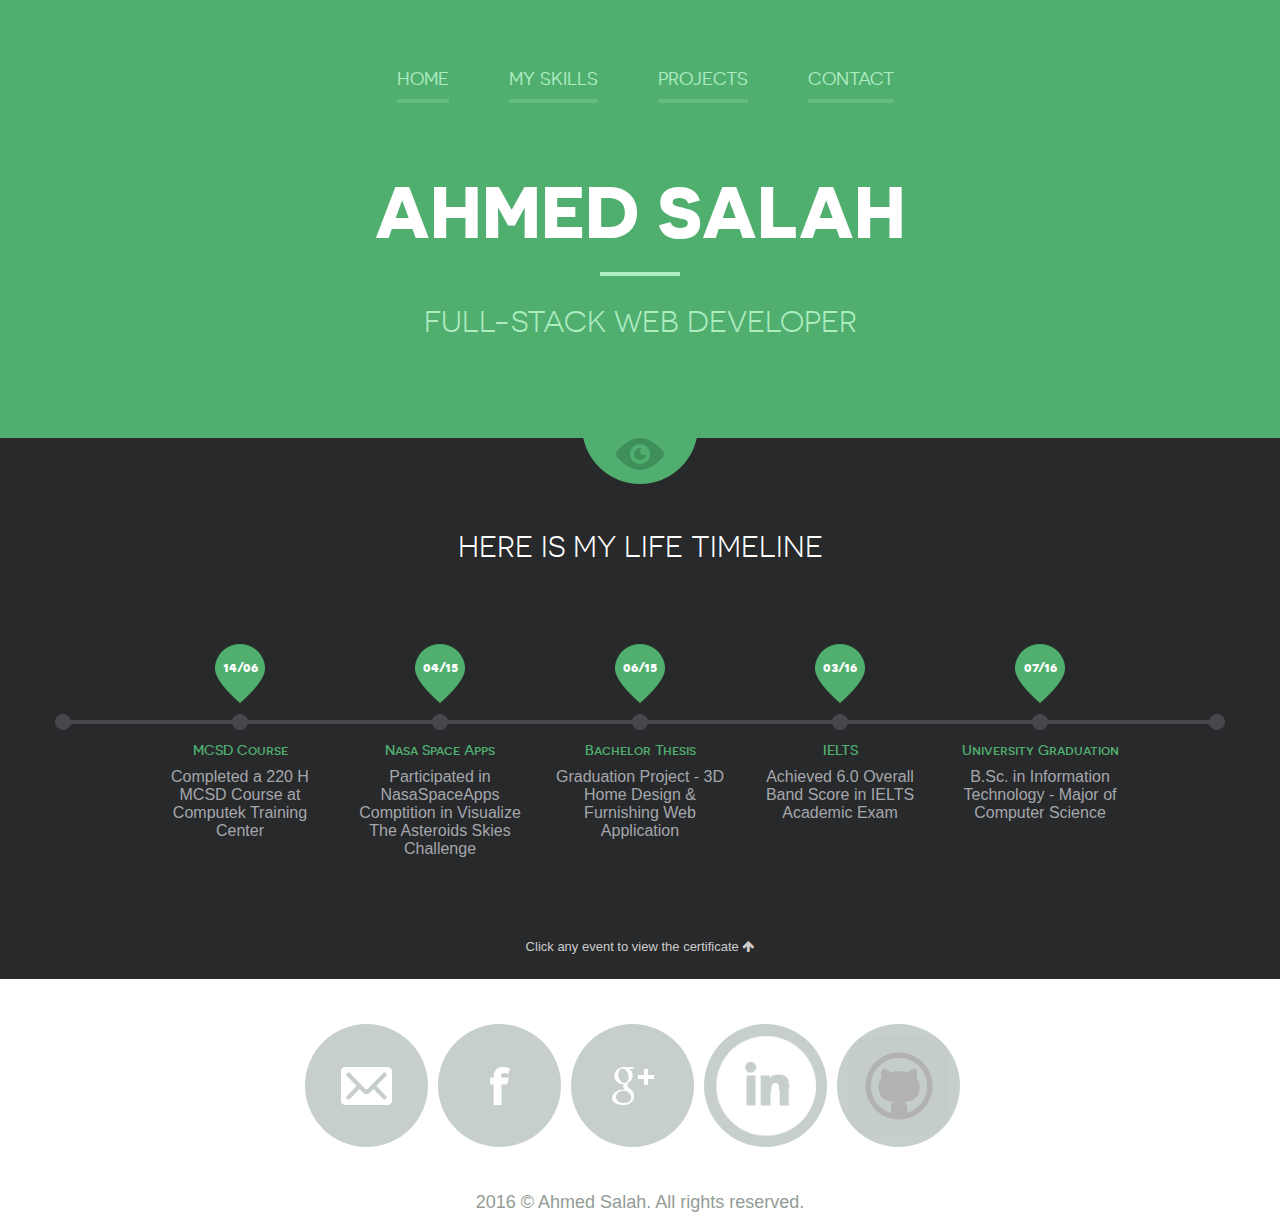
<file: index.html>
<!DOCTYPE html>
<!--[if lte IE 8]> <html class="oldie" lang="en"> <![endif]-->
<!--[if IE 9]> <html class="ie9" lang="en"> <![endif]-->
<!--[if gt IE 9]><!--> <html lang="en"> <!--<![endif]-->
<head>
	<meta charset="utf-8">
	<meta name="viewport" content="width=device-width, initial-scale=1, maximum-scale=1, minimum-scale=1, user-scalable=no">
	<meta http-equiv="X-UA-Compatible" content="IE=edge,chrome=1">
	<meta name="format-detection" content="telephone=no">
	<title>Ahmed Salah</title>
	<link rel="stylesheet" href="js/fancybox/jquery.fancybox.css" type="text/css" media="screen" />
	<link rel="stylesheet" href="https://cdnjs.cloudflare.com/ajax/libs/font-awesome/4.7.0/css/font-awesome.min.css" />
	<link rel="stylesheet" href="css/all.css" />
	<link rel="stylesheet" href="css/screen.css" />
	<!--[if lt IE 9]>
		<script src="http://html5shiv.googlecode.com/svn/trunk/html5.js"></script>
	<![endif]-->
</head>
<body>
	<div id="wrapper">
		<div class="wrapper-holder">
			<header id="header">
				<a class="menu_trigger" href="#">menu</a>
					<nav id="nav">
						<ul>
							<li><a class="active" href="index.html">Home</a></li>
							<li><a href="myskills.html">My skills</a></li>
							<li><a href="portfolio.html">Projects</a></li>
							<li><a href="contact.html">Contact</a></li>
						</ul>
					</nav>
				<h1 class="logo">Ahmed Salah</h1>
				<h2 class="slogan">Full-Stack Web Developer</h2>
			</header>
		</div>
		<div class="wrapper-holder grey">
			<section id="main">
				<h2>Here is my life timeline</h2>
				<div class="box_timeline_holder">
					<div class="box_timeline">
						<ul>
							<li>
								<div class="date">
									<span>14/06</span>
								</div>
								<a target="_blank" href="https://drive.google.com/open?id=0B5XzS60V26PBbGlqSVBaQmlaSWs"><h3>MCSD Course</h3></a>
								<p>Completed a 220 H MCSD Course at Computek Training Center</p>
							</li>
							<li>
								<div class="date">
									<span>04/15</span>
								</div>
								<a target="_blank" href="https://drive.google.com/open?id=0B5XzS60V26PBbkdQbVZhME5CQ0U"><h3>Nasa Space Apps</h3></a>
								<p>Participated in NasaSpaceApps Comptition in Visualize The Asteroids Skies Challenge</p>
							</li>
							<li>
								<div class="date">
									<span>06/15</span>
								</div>
								<a target="_blank" href="https://drive.google.com/open?id=0B5XzS60V26PBalUyNXVnSDRRU3M"><h3>Bachelor Thesis</h3></a>
								<p>Graduation Project - 3D Home Design & Furnishing Web Application</p>
							</li>
							<li>
								<div class="date">
									<span>03/16</span>
								</div>
								<a target="_blank" href="https://drive.google.com/open?id=0B5XzS60V26PBWjMwdjFLZldxVUE"><h3>IELTS</h3></a>
								<p>Achieved 6.0 Overall Band Score in IELTS Academic Exam</p>
							</li>
							<li>
								<div class="date">
									<span>07/16</span>
								</div>
								<a target="_blank" href="https://drive.google.com/open?id=0B5XzS60V26PBSlMwajk0MlZMczQ"><h3>University Graduation</h3></a>
								<p>B.Sc. in Information Technology - Major of Computer Science</p>
							</li>
						</ul>
					</div>
				</div>
			</section>
			<p style="text-align: center; font-size: 13px; margin-top: -30px; color: #ccc;">Click any event to view the certificate <i class="fa fa-arrow-up"></i></p>
		</div>
		<footer id="footer">
			<div class="footer-content">
				<ul class="social">
					<li class="email"><a href="mailto:a.salah.b@gmail.com">Email</a></li>
					<li class="facebook"><a target="_blank" href="https://www.facebook.com/AbuSalah93">Facebook</a></li>
					<li class="google"><a target="_blank" href="https://plus.google.com/u/0/+AhmedSalah93">Google+</a></li>
					<li class="linkedin"><a target="_blank" href="https://eg.linkedin.com/in/asalahb">LinkedIn</a></li>
					<li class="github"><a target="_blank" href="https://github.com/AhmedSalahBasha">Github</a></li>
				</ul>
				<p class="copy">2016 &copy; Ahmed Salah. All rights reserved.</p>
			</div>
		</footer>	
	</div>
	<script src="https://code.jquery.com/jquery-1.11.1.min.js"></script>
	<script src="js/isotope.pkgd.min.js"></script>
	<script src="js/cells-by-row.js"></script>
	<script type="text/javascript" src="js/fancybox/jquery.fancybox.pack.js"></script>
	<script type="text/javascript" src="js/main.js"></script>
</body>
</html>
</file>
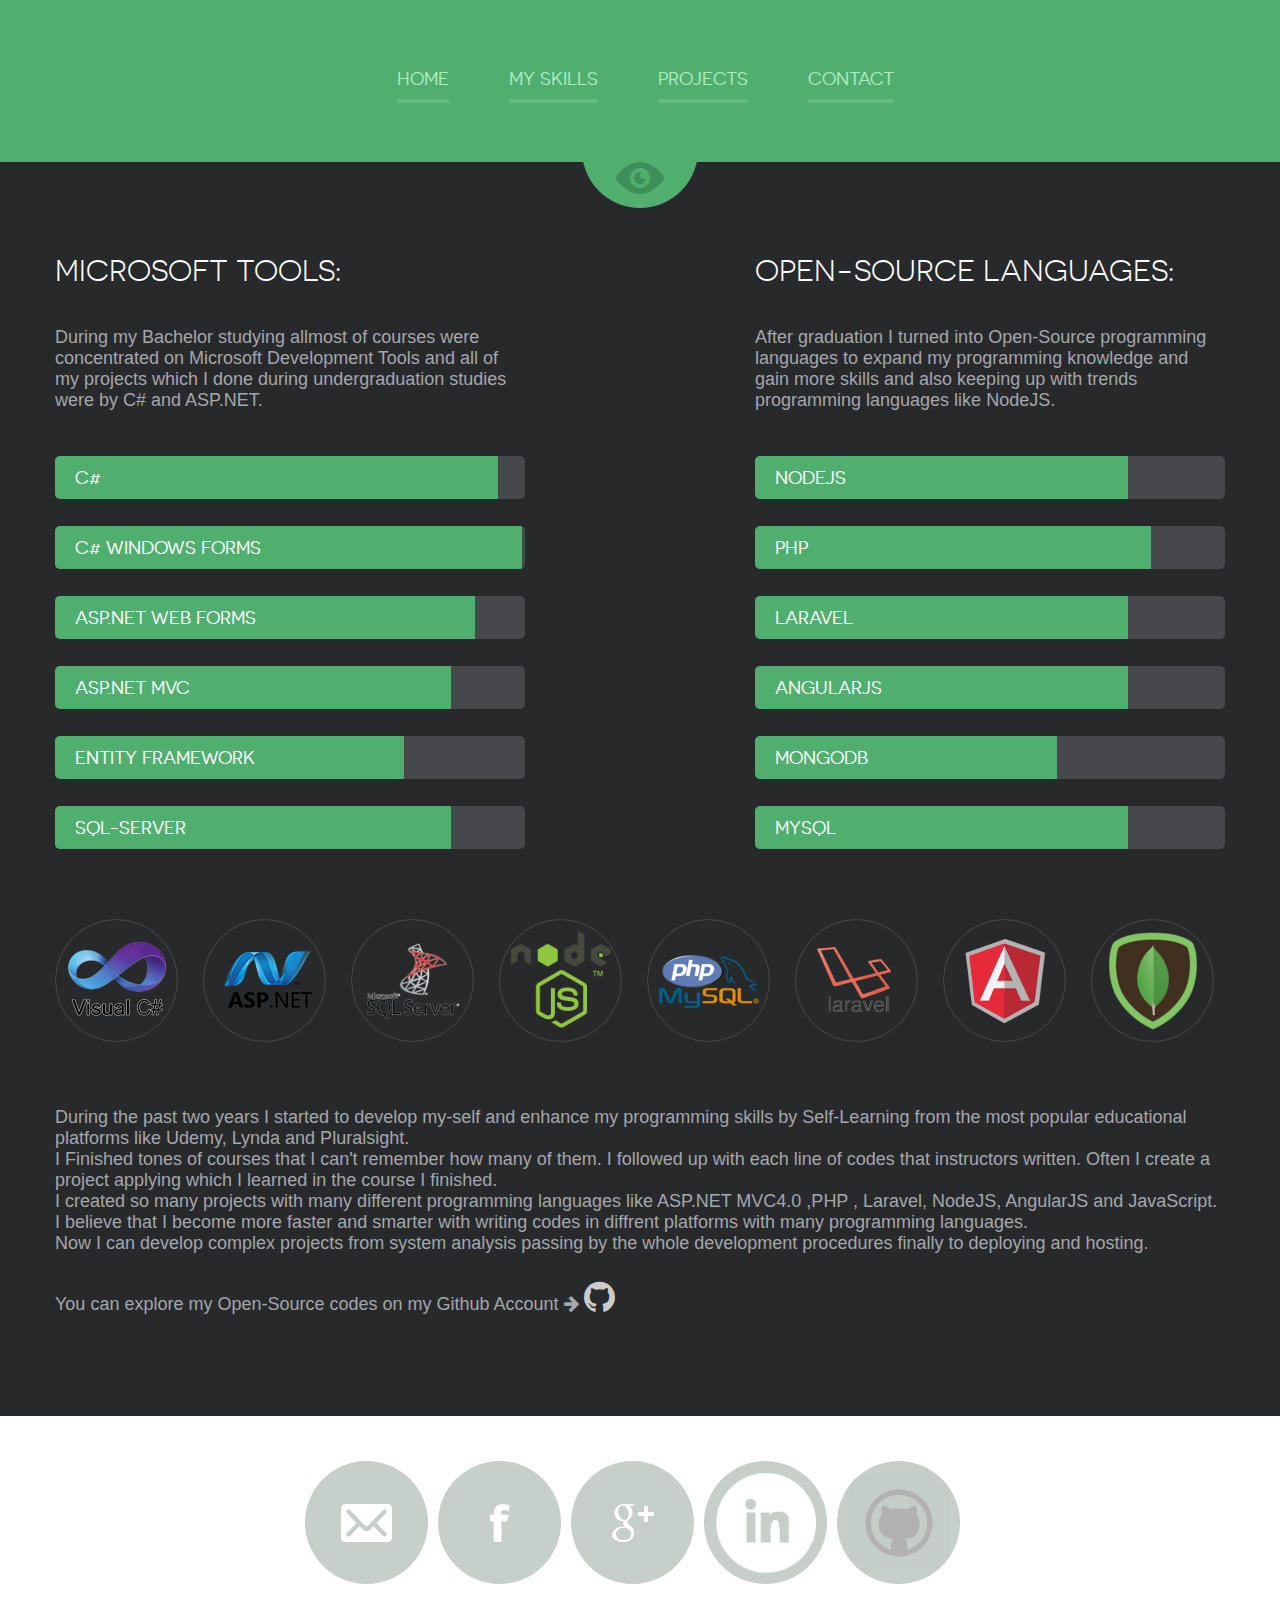
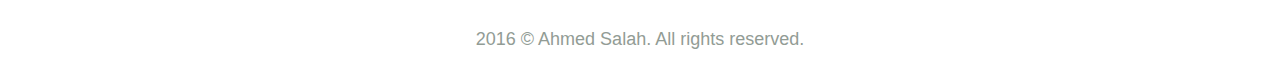
<file: myskills.html>
<!DOCTYPE html>
<!--[if lte IE 8]> <html class="oldie" lang="en"> <![endif]-->
<!--[if IE 9]> <html class="ie9" lang="en"> <![endif]-->
<!--[if gt IE 9]><!--> <html lang="en"> <!--<![endif]-->
<head>
	<meta charset="utf-8">
	<meta name="viewport" content="width=device-width, initial-scale=1, maximum-scale=1, minimum-scale=1, user-scalable=no">
	<meta http-equiv="X-UA-Compatible" content="IE=edge,chrome=1">
	<meta name="format-detection" content="telephone=no">
	<title>My Skills</title>
	<link rel="stylesheet" href="js/fancybox/jquery.fancybox.css" type="text/css" media="screen" />
	<link rel="stylesheet" href="https://cdnjs.cloudflare.com/ajax/libs/font-awesome/4.7.0/css/font-awesome.min.css" />
	<link rel="stylesheet" href="css/all.css" />
	<link rel="stylesheet" href="css/screen.css" />
	<!--[if lt IE 9]>
		<script src="http://html5shiv.googlecode.com/svn/trunk/html5.js"></script>
	<![endif]-->
</head>
<body>
	<div id="wrapper" class="inner">
		<div class="wrapper-holder">
			<header id="header">
				<a class="menu_trigger" href="#">menu</a>
					<nav id="nav">
						<ul>
							<li><a href="index.html">Home</a></li>
							<li><a class="active" href="myskills.html">My Skills</a></li>
							<li><a href="portfolio.html">Projects</a></li>
							<li><a href="contact.html">Contact</a></li>
						</ul>
					</nav>
			</header>
		</div>
		<div class="wrapper-holder grey">
			<section id="main">
				<div class="skills_holder">
					<div class="column">
						<h2>Microsoft Tools:</h2>
						<p>During my Bachelor studying allmost of courses were concentrated on Microsoft Development Tools and all of my projects which I done during undergraduation studies were by C# and ASP.NET.</p>
						<ul class="progress">
							<li><span class="c">C#</span></li>
							<li><span class="win-forms">C# Windows Forms</span></li>
							<li><span class="asp">ASP.NET Web Forms</span></li>
							<li><span class="mvc">ASP.NET MVC</span></li>
							<li><span class="entity">Entity Framework</span></li>
							<li><span class="sql">SQL-Server</span></li>
						</ul>
					</div>
					<div class="column column-add">
						<h2>Open-Source Languages:</h2>
						<p>After graduation I turned into Open-Source programming languages to expand my programming knowledge and gain more skills and also keeping up with trends programming languages like NodeJS.</p>
						<ul class="progress">
							<li><span class="node">NodeJS</span></li>
							<li><span class="php">PHP</span></li>
							<li><span class="laravel">Laravel</span></li>
							<li><span class="angular">AngularJS</span></li>
							<li><span class="mongo">MongoDB</span></li>
							<li><span class="mysql">MySQL</span></li>
						</ul>
					</div>
				</div>
				<ul class="plagin_list">
					<li class="li_c"><a>C#</a></li>
					<li class="li_asp"><a>ASP.NET</a></li>
					<li class="li_sql"><a>SQL-Server</a></li>
					<li class="li_node"><a>NodeJS</a></li>
					<li class="li_php"><a>PHP&MySQL</a></li>
					<li class="li_laravel"><a>Laravel</a></li>
					<li class="li_ng"><a>AngularJS</a></li>
					<li class="li_mongo"><a>MongoDB</a></li>
				</ul>
				<p>During the past two years I started to develop my-self and enhance my programming skills by Self-Learning from the most popular educational platforms like Udemy, Lynda and Pluralsight.<br> I Finished tones of courses that I can't remember how many of them. I followed up with each line of codes that instructors written. Often I create a project applying which I learned in the course I finished. <br> I created so many projects with many different programming languages like ASP.NET MVC4.0 ,PHP , Laravel, NodeJS, AngularJS and JavaScript. I believe that I become more faster and smarter with writing codes in diffrent platforms with many programming languages. <br> Now I can develop complex projects from system analysis passing by the whole development procedures finally to deploying and hosting.</p>
				<p>You can explore my Open-Source codes on my Github Account <i class="fa fa-arrow-right"></i> <a target="_blank" href="https://github.com/AhmedSalahBasha"><i style="color: #ccc;" class="fa fa-github fa-2x"></i></a></p>
			</section>
		</div>
		<footer id="footer">
			<div class="footer-content">
				<ul class="social">
					<li class="email"><a href="mailto:a.salah.b@gmail.com">Email</a></li>
					<li class="facebook"><a target="_blank" href="https://www.facebook.com/AbuSalah93">Facebook</a></li>
					<li class="google"><a target="_blank" href="https://plus.google.com/u/0/+AhmedSalah93">Google+</a></li>
					<li class="linkedin"><a target="_blank" href="https://eg.linkedin.com/in/asalahb">LinkedIn</a></li>
					<li class="github"><a target="_blank" href="https://github.com/AhmedSalahBasha">Github</a></li>
				</ul>
				<p class="copy">2016 &copy; Ahmed Salah. All rights reserved.</p>
			</div>
		</footer>	
	</div>
	<script src="https://code.jquery.com/jquery-1.11.1.min.js"></script>
	<script src="js/isotope.pkgd.min.js"></script>
	<script src="js/cells-by-row.js"></script>
	<script type="text/javascript" src="js/fancybox/jquery.fancybox.pack.js"></script>
	<script type="text/javascript" src="js/main.js"></script>
</body>
</html>
</file>
<file: css/all.css>
@font-face {
    font-family: 'novecentosanswide';
    src: url('../fonts/novecentosanswide-normal-webfont.eot');
    src: url('../fonts/novecentosanswide-normal-webfont.eot?#iefix') format('embedded-opentype'),
         url('../fonts/novecentosanswide-normal-webfont.woff') format('woff'),
         url('../fonts/novecentosanswide-normal-webfont.ttf') format('truetype'),
         url('../fonts/novecentosanswide-normal-webfont.svg#novecento_sans_widenormal') format('svg');
    font-weight: normal;
    font-style: normal;
}
@font-face {
    font-family: 'novecentosanswide';
    src: url('../fonts/novecentosanswide-bold-webfont.eot');
    src: url('../fonts/novecentosanswide-bold-webfont.eot?#iefix') format('embedded-opentype'),
         url('../fonts/novecentosanswide-bold-webfont.woff') format('woff'),
         url('../fonts/novecentosanswide-bold-webfont.ttf') format('truetype'),
         url('../fonts/novecentosanswide-bold-webfont.svg#novecentosanswidebold') format('svg');
    font-weight: bold;
    font-style: normal;
}
@font-face {
    font-family: 'novecento_sans_widebook';
    src: url('../fonts/novecentosanswide-book-webfont.eot');
    src: url('../fonts/novecentosanswide-book-webfont.eot?#iefix') format('embedded-opentype'),
         url('../fonts/novecentosanswide-book-webfont.woff') format('woff'),
         url('../fonts/novecentosanswide-book-webfont.ttf') format('truetype'),
         url('../fonts/novecentosanswide-book-webfont.svg#novecento_sans_widebook') format('svg');
    font-weight: normal;
    font-style: normal;
}
@font-face {
    font-family: 'novecento_sans_widemedium';
    src: url('../fonts/novecentosanswide-medium-webfont.eot');
    src: url('../fonts/novecentosanswide-medium-webfont.eot?#iefix') format('embedded-opentype'),
         url('../fonts/novecentosanswide-medium-webfont.woff') format('woff'),
         url('../fonts/novecentosanswide-medium-webfont.ttf') format('truetype'),
         url('../fonts/novecentosanswide-medium-webfont.svg#novecento_sans_widemedium') format('svg');
    font-weight: normal;
    font-style: normal;
}
html, body, div, span, applet, object, iframe,
h1, h2, h3, h4, h5, h6, p, blockquote, pre,
a, abbr, acronym, address, big, cite, code,
del, dfn, em, img, ins, kbd, q, s, samp,
small, strike, sub, sup, tt, var,
b, u, i, center,
dl, dt, dd, ol, ul, li,
fieldset, form, label, legend,
table, caption, tbody, tfoot, thead, tr, th, td,
article, aside, canvas, details, figcaption, figure, 
footer, header, hgroup, menu, nav, section, summary,
time, mark, audio, video {
	margin: 0;
	padding: 0;
	border: 0;
	font-size: 100%;
	font: inherit;
	vertical-align: baseline;
}

article, aside, details, figcaption, figure, 
footer, header, hgroup, menu, nav, section {
	display: block;
}

img {
	vertical-align: middle;
}

ol, ul {
	list-style: none;
}

blockquote, q {
	quotes: none;
}

blockquote:before, blockquote:after,
q:before, q:after {
	content: '';
	content: none;
}

table {
	border-collapse: collapse;
	border-spacing: 0;
}

a[href], label[for], select, 
input[type=checkbox], input[type=radio] {
	cursor: pointer;
}

button, input[type=button], input[type=image], 
input[type=reset], input[type=submit] {
	padding: 0;
	overflow: visible;
	cursor: pointer;
}
input[type=text], input[type=email], input[type=reset], input[type=button], input[type=submit], button{
	-webkit-appearance: none;
	-webkit-border-radius: 0;
}
input[type=url], input[type=password], input[type=text], input[type=email], input[type=reset], input[type=button], input[type=submit], button, textarea{
     -webkit-appearance: none;
     -webkit-border-radius: 0;
     box-sizing: border-box;-webkit-box-sizing: border-box; -moz-box-sizing: border-box;
}

button::-moz-focus-inner, 
input[type=button]::-moz-focus-inner, 
input[type=image]::-moz-focus-inner, 
input[type=reset]::-moz-focus-inner, 
input[type=submit]::-moz-focus-inner {
	border: 0;
}


body,
html {height: 100%;}
body{
	margin:0;
	color:#a4a7ac;
	font:18px Arial, Helvetica, sans-serif;
	-webkit-text-size-adjust: none; 
}
img{border-style:none; vertical-align: top;}
a{text-decoration:none; color:#6e6e6e;}
a:hover{text-decoration:underline;}
#wrapper{
	width:100%;
	height: 100%;
	display:table;
}
.wrapper-holder {
	width:100%;
    display:table-row;
    background: #50af6f;
}
.wrapper-holder.grey{background: #28292b;}
#header {
	max-width: 1170px;
	margin: 0 auto;
	padding: 69px 0 50px;
	position:relative;
}
.menu_trigger{
	width: 31px;
	height: 31px;
	right:0;
	background: url(../images/btn_mobile_menu.png) no-repeat;
	text-indent: -9999em;
	display: none;
	top: 5px;
	position: absolute;
}
.logo {
	text-align:center;
	font-family: 'novecentosanswide';
	font-weight:bold;
	color: #fff;
	font-size: 72px;
	line-height: 74px;
	display: block;
	text-transform: uppercase;
	margin: 85px 0 23px;
}
#nav {
	position: relative;
	display: table;
	margin: 0 auto 22px;
	padding: 0 0 0 10px;
}
#nav ul {
	text-align: center;
}
#nav ul li {
	float: left;
	padding: 0 0 0 60px;
}
#nav ul li:first-child{padding: 0;}
#nav ul a {
	color: #aeecc2;
	font-size: 18px;
	line-height: 20px;
	text-transform: uppercase;
	padding: 0 0 10px;
	border-bottom: 4px solid #62bb7f;
	font-family: 'novecentosanswide';
	font-weight: normal;
}
#nav ul a:hover,#nav ul a.active{
	color: #fff;
	border-bottom: 4px solid #fff;
	text-decoration: none;
	-webkit-transition: all 0.5s ease-in-out;
-moz-transition: all 0.5s ease-in-out;
-o-transition: all 0.5s ease-in-out;
transition: all 0.5s ease-in-out;
}
h2.slogan{
	display: block;
	text-align: center;
	text-transform: uppercase;
	font-family: 'novecento_sans_widebook';
	font-size: 30px;
	line-height: 32px;
	color: #aeecc2;
	padding: 34px 0 50px 0;
	background: url(../images/slogan_bg.gif) no-repeat 50% 0;
}
/*main
 */
#main{
	max-width: 1170px;
	margin: 0 auto;
	padding: 93px 0 76px;
	position:relative;
	background: url(../images/icon_header.png) no-repeat 50% 0;
}
#main h2{
	display: block;
	text-align: center;
	text-transform: uppercase;
	font-family: 'novecento_sans_widebook';
	font-size: 30px;
	line-height: 32px;
	color: #fff;
	margin: 0 0 81px;
}
.box_timeline_holder{
	background: url(../images/bg_timeline_l.png) no-repeat 0 70px;
	position: relative;
	padding: 0 0 0 100px;
	overflow: hidden;
}
.box_timeline{
	background: url(../images/bg_timeline_r.png) no-repeat 100% 70px;
	position: relative;
	padding: 0 100px 0 0;
	overflow: hidden;
}
.box_timeline ul{
	position: relative;
	background: url(../images/bg_ul.gif) repeat-x 0 76px;
	overflow: hidden;
}
.box_timeline ul li{
	float:left;
	width: 170px;
	margin: 0 0 0 30px;
	background: url(../images/bg_ul.gif) repeat-x 0 76px;
}
.box_timeline ul li:first-child{margin: 0;}
.box_timeline ul li .date{
	background: url(../images/bg_timeline_c.png) no-repeat 50% 0;
	height: 86px;
	width: 170px;
	margin: 0 auto 12px;
	overflow: hidden;
}
.box_timeline ul li .date span{
	font-family: 'novecentosanswide';
	font-weight:bold;
	color: #fff;
	font-size: 14px;
	line-height: 16px;
	display: block;
	text-align: center;
	padding: 15px 0 0 0;
}
.box_timeline h3{
	font-family: 'novecento_sans_widemedium';
	color: #50af6f;
	font-size: 14px;
	line-height: 16px;
	display: block;
	text-align: center;
	margin: 0 0 10px;
}
.box_timeline p{
	font-family: Arial, Helvetica, sans-serif;
	color: #a4a7ac;
	font-size: 16px;
	line-height: 18px;
	display: block;
	text-align: center;
	margin: 0 0 10px;
}
/*skills*/
#main .skills_holder h2{text-align: left;margin: 0 0 40px;}
.skills_holder{
	width: 100%;
	overflow: hidden;
	margin: 0 0 40px;
}
.skills_holder .column {
	width: 470px;
	float: left;
	margin: 0 10px 0 0;
}
.skills_holder .column.column-add {
	float: right;
	margin: 0;
}
.progress{
	overflow: hidden;
	width: 100%;
	margin: 20px 0 3px 0;
}
.progress li{
	overflow: hidden;
	height: 43px;
	line-height: 43px;
	background: #46484c;
	border-radius: 5px;
	behavior: url(css/PIE.htc);
	margin: 0 0 27px;
}
.progress li span{
	background: #50af6f;
	color: #fff;
	text-transform:uppercase;
	display: block;
	font-family: 'novecentosanswide';
	font-weight: normal;
	font-size: 18px;
	padding: 0 0 0 20px;
}
.progress li span.c{width: 90%;}
.progress li span.win-forms{width: 95%;}
.progress li span.asp{width: 85%;}
.progress li span.mvc{width: 80%;}
.progress li span.entity{width: 70%;}
.progress li span.sql{width: 80%;}
.progress li span.node{width: 75%;}
.progress li span.php{width: 80%;}
.progress li span.laravel{width: 75%;}
.progress li span.angular{width: 75%;}
.progress li span.mongo{width: 60%;}
.progress li span.mysql{width: 75%;}
.plagin_list{
	width: 100%;
	overflow: hidden;
	margin: 0 0 65px;
}
.plagin_list li{
	float:left;
	margin: 0 0 0 25px;
	border-radius: 50%;
	behavior: url(css/PIE.htc);
	text-indent: -9999px;
	background: #28292b;
	width: 121px;
	height: 121px;
	position:relative;
	display: inline-block;
	border: 1px solid #46484c;
}
.plagin_list li:first-child{margin: 0;}
.plagin_list li a{
	display: block;
	vertical-align: middle;
	height: 100%;
	position: relative;
}
.plagin_list li.li_asp a{background: url(../images/icon_asp.png) no-repeat 50% 50% ;}
.plagin_list li.li_c a{background: url(../images/icon_c.png) no-repeat 50% 50% ;}
.plagin_list li.li_sql a{background: url(../images/icon_sql.png) no-repeat 50% 50% ;}
.plagin_list li.li_node a{background: url(../images/icon_node.png) no-repeat 50% 50% ;}
.plagin_list li.li_php a{background: url(../images/icon_php.png) no-repeat 50% 50% ;}
.plagin_list li.li_laravel a{background: url(../images/icon_laravel.png) no-repeat 50% 50% ;}
.plagin_list li.li_ng a{background: url(../images/icon_ng.png) no-repeat 50% 50% ;}
.plagin_list li.li_mongo a{background: url(../images/icon_mongo.png) no-repeat 50% 50% ;}
.wrapper-holder.grey p{padding: 0 0 25px;}
.plagin_list.none{display: none;}

/*portfolio*/
.sub_nav {
	position: relative;
	display: table;
	margin: 0 auto 79px;
	padding: 0 0 0 10px;
	text-align: center;
}
.sub_nav li {
	padding: 0 0 0 45px;
	display: inline-block;
}
/* .sub_nav li:first-child{padding: 0;} */
.sub_nav a {
	color: #a4a7ac;
	font-size: 14px;
	line-height: 16px;
	text-transform: uppercase;
	padding: 0 0 10px;
	border-bottom: 4px solid #3b3c3e;
	font-family: 'novecentosanswide';
	font-weight: normal;
}
.sub_nav a:hover,.sub_nav a.active{
	color: #50af6f;
	border-bottom: 4px solid #50af6f;
	text-decoration: none;
	-webkit-transition: all 0.5s ease-in-out;
-moz-transition: all 0.5s ease-in-out;
-o-transition: all 0.5s ease-in-out;
transition: all 0.5s ease-in-out;
}
/* begin add */
.sub_nav li {
	color: #a4a7ac;
	font-size: 14px;
	line-height: 16px;
	text-transform: uppercase;
	margin: 0 22px;
	padding: 0 0 10px;
	border-bottom: 4px solid #3b3c3e;
	font-family: 'novecentosanswide';
	font-weight: normal;
}
.sub_nav li:hover,.sub_nav .active {
	color: #50af6f;
	border-bottom: 4px solid #50af6f;
	text-decoration: none;
	cursor: pointer;
	-webkit-transition: all 0.5s ease-in-out;
	-moz-transition: all 0.5s ease-in-out;
	-o-transition: all 0.5s ease-in-out;
	transition: all 0.5s ease-in-out;
}
/* end add */
.item-list {
	overflow: hidden;
	text-align:center;
	margin: 0 0 0 -24px;
}
.item-list li {
	display:inline-block;
	margin: 0 0 25px 24px;
	vertical-align: top;
	font-size: 0;
}
.item {
	text-align: center;
	width: 270px;
	margin: 0 auto;
}
.item .image {
	position: relative;
}
.item .image img {
	max-width: 100%;
	height:auto;
	border-radius: 50%;
}
.item .hover {
	display: none;
	height: 100%;
    left: 0;
    position: absolute;
    top: 0;
    width: 100%;
    background: #6abb84;
	opacity: 0.9;
	border-radius: 50%;
	behavior: url(css/PIE.htc);
}
.item .hover.active{display: block;}
.item .item-content {
	position: relative;
	display: table-cell;
	vertical-align: middle;
	height: 270px;
	z-index: 400;
	padding: 0 30px;
}
.item a{
	text-decoration: none;
}
.item .item-content h4{
	display: block;
	background: url(../images/bg_white_border.gif) no-repeat 50% 100%;
	color: #fff;
	text-transform: uppercase;
	font-family: 'novecentosanswide';
	font-weight:bold;
	font-size: 14px;
	line-height: 16px;
	padding: 0 0 20px;
	text-align: center;
	margin: 0 0 15px;
}
.item .item-content p{
	color: #fff;
	text-align: center;
	display: block;
	font-size: 15px;
	line-height: 17px;
}
/*contact*/
.clear{clear: both;}
.images_holder{
	float: left;
	margin:5px 130px 0 0;
	width: 370px;
}
.images_holder img{
	width: 100%;
	height: auto;
	display: inline;
}
.box_contact{
	overflow:hidden;
	margin: 54px 0 0 0;
}
.box_contact span{
	color: #fff;
	font-family: 'novecento_sans_widebook';
	font-size: 30px;
	line-height: 32px;
	text-transform: uppercase;
	display: block;
	margin: 0 0 55px;
	padding: 5px 0 18px 80px;
}
.box_contact span.email{background: url(../images/icon_email2.png) no-repeat;}
.box_contact span.phone{background: url(../images/icon_phone.png) no-repeat;}
.box_contact span.skype{background: url(../images/icon_skype.png) no-repeat;}
/*footer
 */
#footer {
    width:100%;
    overflow:hidden;
    display:table-footer-group;
    background:#fff;
}
.footer-content {
	max-width: 1170px;
	margin: 0 auto;
	padding: 45px 0 20px;
	color: #a5a5a5;
}
.footer-content .social{
	overflow:hidden;
	margin: 0 auto 45px;
	width: 670px;
}
.footer-content .social li{
	float:left;
	margin: 0 0 0 10px;
	border-radius: 50%;
	behavior: url(css/PIE.htc);
	text-indent: -9999px;
	background: #c6cfc9;
	width: 123px;
	height: 123px;
	position:relative;
	display: table;
}
.footer-content .social li:first-child{margin: 0;}
.footer-content .social li:hover{
	background: #50af6f;
	-webkit-transition: all 0.5s ease-in-out;
-moz-transition: all 0.5s ease-in-out;
-o-transition: all 0.5s ease-in-out;
transition: all 0.5s ease-in-out;
}
.footer-content .social li a{
	display: table-cell;	
	position: relative;
}
.footer-content .social li.email a{background: url(../images/icon_email.png) no-repeat 50% 50% ;}
.footer-content .social li.facebook a{background: url(../images/icon_fb.png) no-repeat 50% 50%;}
.footer-content .social li.google a{background: url(../images/icon_gl.png) no-repeat 50% 50% ;}
.footer-content .social li.linkedin a{background: url(../images/icon_in.png) no-repeat 50% 50% ;}
.footer-content .social li.github a{background: url(../images/icon_gh.png) no-repeat 50% 50%;}
.footer-content p{
	font:18px/20px Arial, Helvetica, sans-serif;
	display: block;
	text-align: center;
	color: #929c95;
}
/* begin add	 */
.popup_portfolio{
	max-width: 1132px;
}
.popup_portfolio h3{
	padding-top:26px;
	font-family: 'novecentosanswide';
	font-weight:bold;
	color: #63666a;
	font-size: 18px;
	line-height: 18px;
	text-transform: uppercase;
}
.popup_portfolio time{
	font-family: 'novecentosanswide';
	color: #abacaf;
	font-size: 12px;
	line-height: 12px;
	text-transform: uppercase;
}
.popup_portfolio p{
	padding: 17px 0 8px;
	color: #808286;
	font-size: 16px;
	line-height: 30px;
}
.popup_portfolio img {
	width: 100%;
	height: auto;
	border-radius: 8px;
}
.fancybox-close {
	width: 46px;
	height: 46px;
	top: -23px;
	right: -20px;
	background-image: url(../images/ico_btn-close.png);
}
.fancybox-opened .fancybox-skin{
	padding: 20px !important;
	border-radius: 10px;
}
.fancybox-nav {
	display: none;
}
/* end add	 */

@media (-webkit-min-device-pixel-ratio:2) ,(min--moz-device-pixel-ratio:2),(-o-min-device-pixel-ratio:2/1),(min-device-pixel-ratio:2),(min-resolution:192dpi),(min-resolution:2dppx){
	#main {
		background-image: url(../images/icon_header@x2.png);
		background-size:114px 46px;
	}
	.menu_trigger{
		background-image: url(../images/btn_mobile_menu@x2.png);
		background-size:31px 30px;
	}
	.slogan{
		background-image: url(../images/slogan_bg@x2.gif);
		background-size:80px 4px;
	}
	.box_timeline_holder{
		background-image: url(../images/bg_timeline_l@x2.png);
		background-size:100px 16px;
	}
	.box_timeline{
		background-image: url(../images/bg_timeline_r@x2.png);
		background-size:100px 16px;
	}
	.box_timeline ul li .date{
		background-image: url(../images/bg_timeline_c@x2.png);
		background-size:50px 86px;
	}
	.footer-content .social li.email a{
		background-image: url(../images/icon_email@x2.png);
		background-size:51px 38px;
	}
	.footer-content .social li.facebook a{
		background-image: url(../images/icon_fb@x2.png);
		background-size:20px 38px;
	}
	.footer-content .social li.google a{
		background-image: url(../images/icon_gl@x2.png);
		background-size:42px 38px;
	}
	.footer-content .social li.twitter a{
		background-image: url(../images/icon_tw@x2.png);
		background-size:44px 34px;
	}
	.footer-content .social li.pinterest a{
		background-image: url(../images/icon_pn@x2.png);
		background-size:38px 38px;
	}
	.plagin_list li.li_asp a{
		background-image: url(../images/icon_asp.png);
		background-size:49px 42px;
	}
	.plagin_list li.li_c a{
		background-image: url(../images/icon_c.png);
		background-size:45px 42px;
	}
	.plagin_list li.li_3 a{
		background-image: url(../images/icon_ld@x2.png);
		background-size:40px 43px;
	}
	.plagin_list li.li_4 a{
		background-image: url(../images/icon_fl@x2.png);
		background-size:34px 42px;
	}
	.plagin_list li.li_5 a{
		background-image: url(../images/icon_html@x2.png);
		background-size:39px 55px;
	}
	.plagin_list li.li_6 a{
		background-image: url(../images/icon_wp@x2.png);
		background-size:55px 55px;
	}
	.plagin_list li.li_7 a{
		background-image: url(../images/icon_jq@x2.png);
		background-size:87px 20px;
	}
	.plagin_list li.li_8 a{
		background-image: url(../images/icon_seo@x2.png);
		background-size:60px 24px;
	}
	.box_contact span.email{
		background-image: url(../images/icon_email2@x2.png);
		background-size:54px 41px;
	}
	.box_contact span.phone{
		background-image: url(../images/icon_phone@x2.png);
		background-size:54px 54px;
	}
	.box_contact span.skype{
		background-image: url(../images/icon_skype@x2.png);
		background-size:54px 51px;
	}
/* begin add	 */
	.fancybox-close {
		background-image: url(../images/ico_btn-close@x2.png);
		background-size:46px 46px;
	}
/* end add	 */
}
</file>
<file: css/screen.css>
@media only screen and (max-width : 1210px) {
}
@media only screen and (max-width : 1190px) {
	#main {margin:0 20px;}
	.box_timeline_holder{padding: 0 0 0 60px;}
	.box_timeline{padding: 0 60px 0 0;}
	.box_timeline ul li{margin: 0 0 0 25px;}
	.skills_holder .column{width: 450px;}
	.plagin_list li{margin: 0 0 0 2%;display: inline-block;float: none;width: 10%;height: 110px;}
	.item-list{margin: 0;}
/* 	.item-list li{ width: 30%; margin-left: 0;text-align: center;} */

	#container.item-list{width: 900px; margin: 0 auto;}
}
@media only screen and (max-width : 1130px) {
	.box_timeline_holder{padding: 0 0 0 40px;}
	.box_timeline{padding: 0 40px 0 0;}
	.box_timeline ul li{margin: 0 0 0 15px;}
	.images_holder{margin: 5px 80px 0 0;}
	.box_contact span{font-size: 25px;}
}
@media only screen and (max-width : 1100px) {
	.plagin_list li{ }
}
@media only screen and (max-width : 1050px) {
	.box_timeline_holder{padding: 0 0 0 20px;}
	.box_timeline{padding: 0 20px 0 0;}
	.box_timeline ul li{margin: 0 0 0 5px;}
	.plagin_list li{ height: 90px;}
/* 	.item-list li{ width: 49%;} */
}
@media only screen and (max-width : 980px) {

	#nav {float:none; width: 100%;}
	#nav ul {
		text-align:center;
		margin:0;
	}
	#nav ul li {
		display:inline-block;
		padding: 0 15px;
		float:none;
	}
	.logo {
		margin: 0 auto 20px;
		font-size: 62px;
		line-height: 70px;
	}
	#header {
		padding: 20px 10px;
	}
	.box_timeline_holder{padding: 0 0 0 10px;}
	.box_timeline{padding: 0 10px 0 0;}
	.box_timeline ul li{margin: 0;width: 20%;}
	.skills_holder .column{
		width: 100%;
		float: none;
		display: block;
	}
	.skills_holder .column.column-add {padding: 0 !important;}
	.plagin_list.none{display: block;width: 540px;margin: 0 auto 30px;}
	.plagin_list{display: none;}
	.plagin_list.none li{height: 121px;width: 121px;}
	.box_contact span{font-size: 23px;margin: 0 0 40px;}
	.images_holder{margin: 5px 30px 0 0;width: 300px;}
	.box_contact{margin: 40px 0 0 0;}
	#main .skills_holder h2{margin: 0 0 25px;}
	h2.slogan{
		padding-bottom: 14px;
	}
	#container.item-list{width: 600px;}
	.sub_nav li{padding:10px 0;}
}
@media only screen and (max-width : 840px) {
	.box_timeline ul li{margin: 0;width: 100%;float: none;}
	#main h2{margin: 0 0 30px;}
	.images_holder {
		margin: 5px auto 20px;
		width: 300px;
		float: none;
	}
	.box_contact {
		margin: 40px auto 0;
		width: 460px;
	}
	.box_timeline_holder,.box_timeline{background: none;}
}
@media only screen and (max-width : 768px) {
	.footer-content {padding: 45px 10px 20px;}
	.menu_trigger {
		display: block;
		top: 28px;
	}
	#nav {display: none;padding: 0;margin: 0 0 25px;top: 20px;}
	#nav ul li {
		display:block;
		padding: 0;	
	}
	#nav ul a {
		display:block;
		padding: 8px;
	}
	#nav ul a:hover {
		color: #fff;
		text-decoration:none;
	}
	.footer-content .social{margin: 0 auto 30px;}
	.footer-content .social li{margin: 0 0 0 4px; width: 50px; height: 50px;}
	.footer-content .social li.email a{	background-size: 20px auto;	}
	.footer-content .social li.facebook a{	background-size: 15px auto;	}
	.footer-content .social li.google a{	background-size: 20px auto;	}
	.footer-content .social li.twitter a{	background-size: 20px auto;	}
	.footer-content .social li.pinterest a{	background-size: 20px auto;	}
	.footer-content .social{width: 269px;}
	.logo {font-size: 56px;line-height: 68px;}
	#wrapper.inner .menu_trigger,#wrapper.portfolio .menu_trigger{top: 6px;}
}
@media only screen and (max-width : 680px) {
	#container.item-list{width: 300px;}
	.item-list li{margin-left:0;}
}
@media only screen and (max-width : 640px) {
	.menu_trigger {
		top: 25px;
	}
	.plagin_list.none{width: 480px;}
	.plagin_list.none li{width: 20%;margin: 0 0 0 2%;height: 95px;}
	.skills_holder{margin: 0 0 10px;}
	.logo{
		font-size: 54px;
		line-height: 60px;
	}
}
@media only screen and (max-width : 600px) {
/* 	.sub_nav li{padding: 0 0 0 30px;} */
	.logo{
		font-size: 46px;
		line-height: 56px;
	}
/* 	.item{
		width: 180px;
	}
	.item .item-content{
		height: 180px;
	}
	.item .item-content p{
		display: none
	} */
}
@media only screen and (max-width : 550px) {
	.plagin_list.none{width: 420px;}
	.plagin_list.none li{width: 20%;margin: 0 0 0 2%;height: 84px;}
	.sub_nav li{padding: 0;text-align: center;margin: 0 0 15px; display: block;}
	.sub_nav{margin: 0 auto 40px;}
	.box_contact {
		margin: 40px auto 0;
		width: 300px;
	}
	.box_contact span.email{font-size: 14px;}
	#nav ul a:hover, #nav ul a.active,#nav ul a{border: none;}
	#wrapper.portfolio #main{padding:93px 0 0 0; }
	.logo{margin: 0 auto 20px;font-size: 40px;		line-height: 52px;}
}
@media only screen and (max-width : 480px) {
	.logo{
		font-size: 52px;
		line-height: 54px;
	}
	.slogan{
		font-size: 20px;
		line-height: 22px;
	}
	.plagin_list.none{display: none;}
	.plagin_list{display: block;}
	.plagin_list li,.plagin_list li:first-child{display: inline-block; vertical-align: top; width: 45%; height: auto; border: 0;margin: 0 2% 2% 2%;}
	.plagin_list li a,.plagin_list li:first-child a{width: 121px;height: 121px;border: 1px solid #46484c;border-radius: 50%;margin: 0 auto;}
	.plagin_list{margin: 0 0 20px;}
	#main{margin: 0 10px;}
/* 	.item-list{margin: 0;}
	.item-list li{margin: 0 0 20px;} */
	.menu_trigger{top: 20px;}
}
@media screen and (max-width:420px) {
/* 	.item{
		width: 130px;
	}
	.item .item-content{
		height: 130px;
		padding: 0 15px;
	} */
	.logo{
		font-size: 42px;
		line-height: 44px;
	}
	.slogan{
		font-size: 16px;
		line-height: 18px;
	}
	.box_contact {
		margin: 40px auto 0;
		width: 280px;
	}
	.box_contact span.email{font-size: 12px;}
	.images_holder{width: 280px;margin: 0 auto 20px;}
}
</file>
